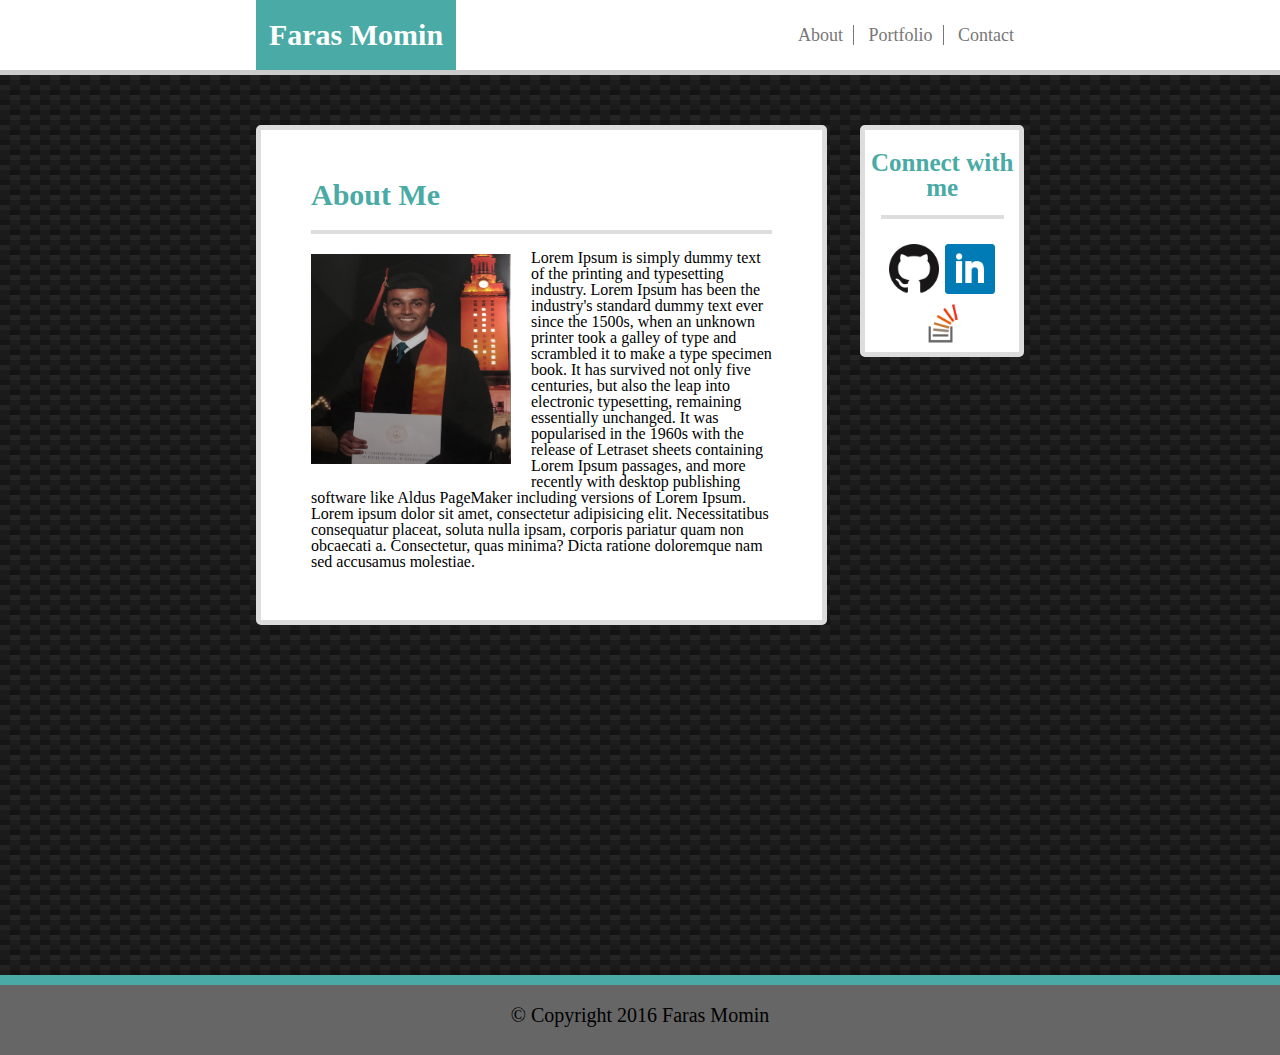
<file: index.html>
<!DOCTYPE html>
<html>

<head>
	<title>About Me</title>
	<link rel="stylesheet" type="text/css" href="Assets/css/reset.css">
	<link rel="stylesheet" type="text/css" href="Assets/css/style.css">
</head>

<body>
	<!--Name and Navigation options-->	
	<header>
		<div> <h2>Faras Momin</h2> </div>
		
		<nav>
			<a class="sideSeparator" href="index.html">About</a>  
			<a class="sideSeparator" href="portfolio.html">Portfolio</a> 
			<a href="contact.html">Contact</a>
		</nav>
			
		</header>

	<div class="wrapper">	
		<!-- Main Content Box -->
		<section>
			<div>
				<h2 id="sectionDivH2">About Me</h2>
			</div>

			<!-- to create the underline/separation line -->
			<div class="line-separator1"></div>

			<content>
				<img src="Assets/images/Faras.jpg"/>
				
				<br>
				<p>Lorem Ipsum is simply dummy text of the printing and typesetting industry. Lorem Ipsum has been the industry's standard dummy text ever since the 1500s, when an unknown printer took a galley of type and scrambled it to make a type specimen book. It has survived not only five centuries, but also the leap into electronic typesetting, remaining essentially unchanged. It was popularised in the 1960s with the release of Letraset sheets containing Lorem Ipsum passages, and more recently with desktop publishing software like Aldus PageMaker including versions of Lorem Ipsum.</p>

				<p>Lorem ipsum dolor sit amet, consectetur adipisicing elit. Necessitatibus consequatur placeat, soluta nulla ipsam, corporis pariatur quam non obcaecati a. Consectetur, quas minima? Dicta ratione doloremque nam sed accusamus molestiae.</p>
				
			</content>	
			
		</section>

		<!--weblinks to connect with me -->	
		<aside>
			<div>
				<h3> Connect with me </h3>
			</div>
			
			<!-- to create the underline/separation line -->
			<div class="line-separator2"></div>

			<div>
				<a href="https://github.com/famomin" target="_blank"> <img class="imageclass" src="Assets/images/github.png" /></a>
				<a href="https://www.linkedin.com/in/farasmomin" target="_blank"> <img class="imageclass"  src="Assets/images/LinkedIn.png" /></a>
				<a href="http://stackoverflow.com/users/7024970/famomin" target="_blank"><img class="imageclass" src="Assets/images/StackOverFlow.png" /></a>
			</div>
		</aside>
		
		<div id="push"></div>
	</div>
		
	<footer>
		<h4> &#169; Copyright 2016 Faras Momin</h4>		
	</footer>
	

</body>
</html>
</file>
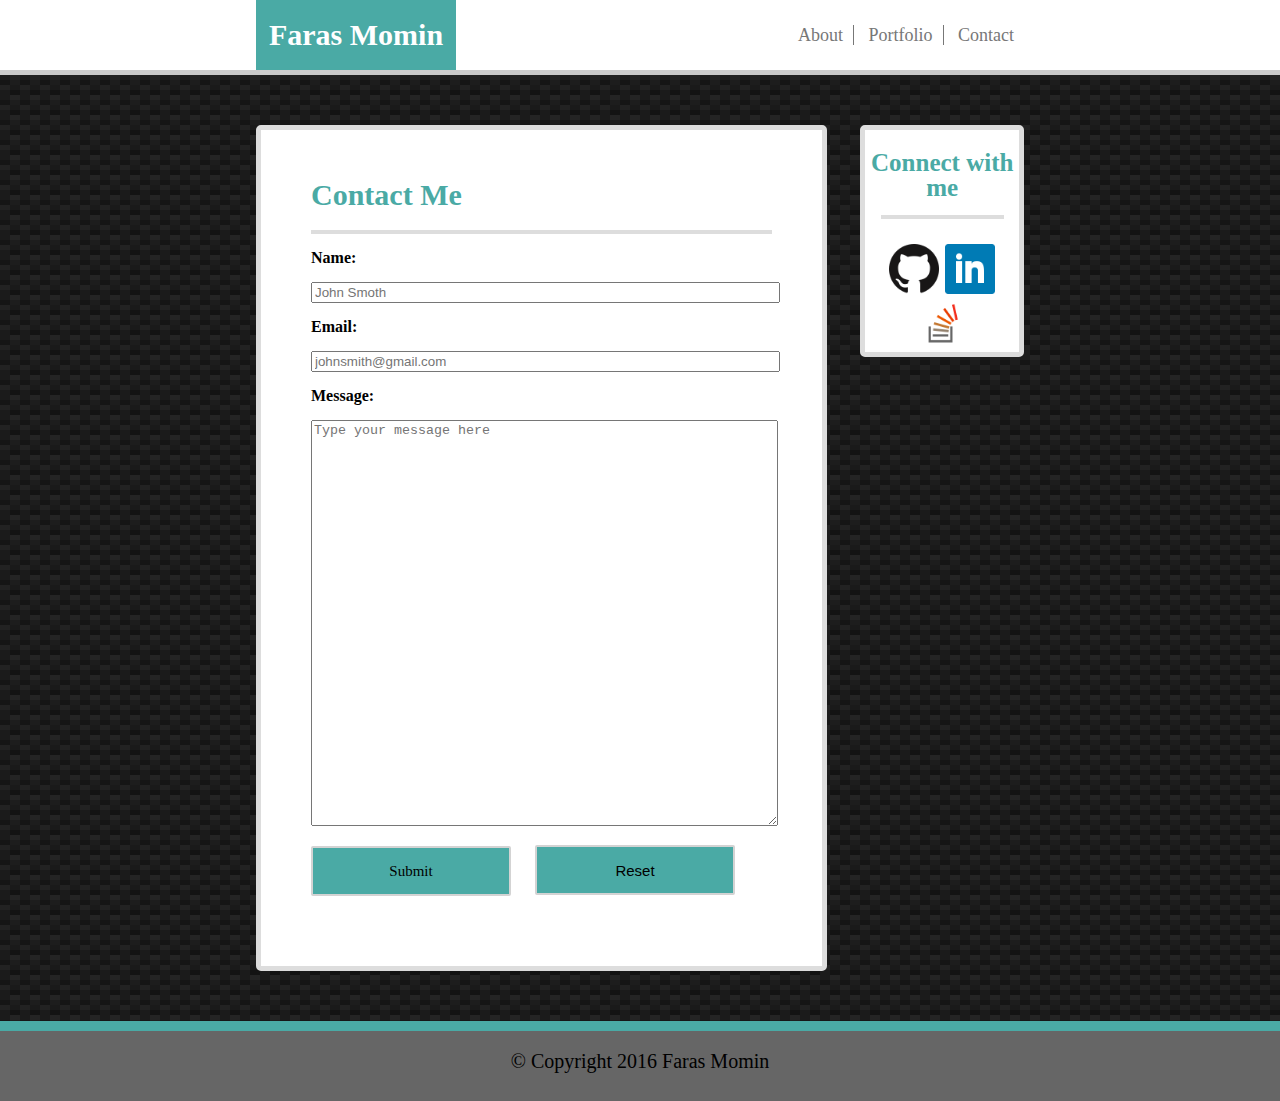
<file: contact.html>
<!DOCTYPE html>
<html>

<head>
	<title>About Me</title>
	<link rel="stylesheet" type="text/css" href="Assets/css/reset.css">
	<link rel="stylesheet" type="text/css" href="Assets/css/style.css">
</head>

<body>
	<!--Name and Navigation options-->	
	<header>
		<div> <h2>Faras Momin</h2> </div>
		
		<nav>
			<a class="sideSeparator" href="index.html">About</a>  
			<a class="sideSeparator" href="portfolio.html">Portfolio</a> 
			<a href="contact.html">Contact</a>
		</nav>
			
		</header>

	<div class="wrapper">	

		<!-- Main Content Box -->
		<section>
			<form action="#" method="get" enctype="multipart/form-data">
				<div>
					<h2 id="sectionDivH2">Contact Me</h2>
				</div>

				<!-- to create the underline/separation line -->
				<div class="line-separator1"></div>
				<br>

				<div class="boldClass">Name:</div><br>
	  			<input class="singleLineInput" type="text" placeholder="John Smoth"><br><br>
	  			
	  			<div class="boldClass">Email:</div><br>
	  			<input class="singleLineInput" type="text" placeholder="johnsmith@gmail.com"><br><br>
	  			
	  			<div class="boldClass">Message:</div><br>
	  			<textarea class="multipleLineInput" type="text" placeholder="Type your message here"></textarea><br><br>

	  			<input class="buttonsSubmitReset" id="submitButton" type="submit" value="Submit" />

	  			<input class="buttonsSubmitReset" type="reset" value="Reset" />
		
			</form>	
		</section>

		<!--weblinks to connect with me -->	
		<aside>
			<div>
				<h3> Connect with me </h3>
			</div>
			
			<!-- to create the underline/separation line -->
			<div class="line-separator2"></div>

			<div>
				<a href="https://github.com/famomin" target="_blank"> <img class="imageclass" src="Assets/images/github.png" /></a>
				<a href="https://www.linkedin.com/in/farasmomin" target="_blank"> <img class="imageclass"  src="Assets/images/LinkedIn.png" /></a>
				<a href="http://stackoverflow.com/users/7024970/famomin" target="_blank"><img class="imageclass" src="Assets/images/StackOverFlow.png" /></a>
			</div>
		</aside>
		
		<div id="push"></div>
	</div>
		
	<footer>
		<h4> &#169; Copyright 2016 Faras Momin</h4>		
	</footer>
	
</body>
</html>
</file>
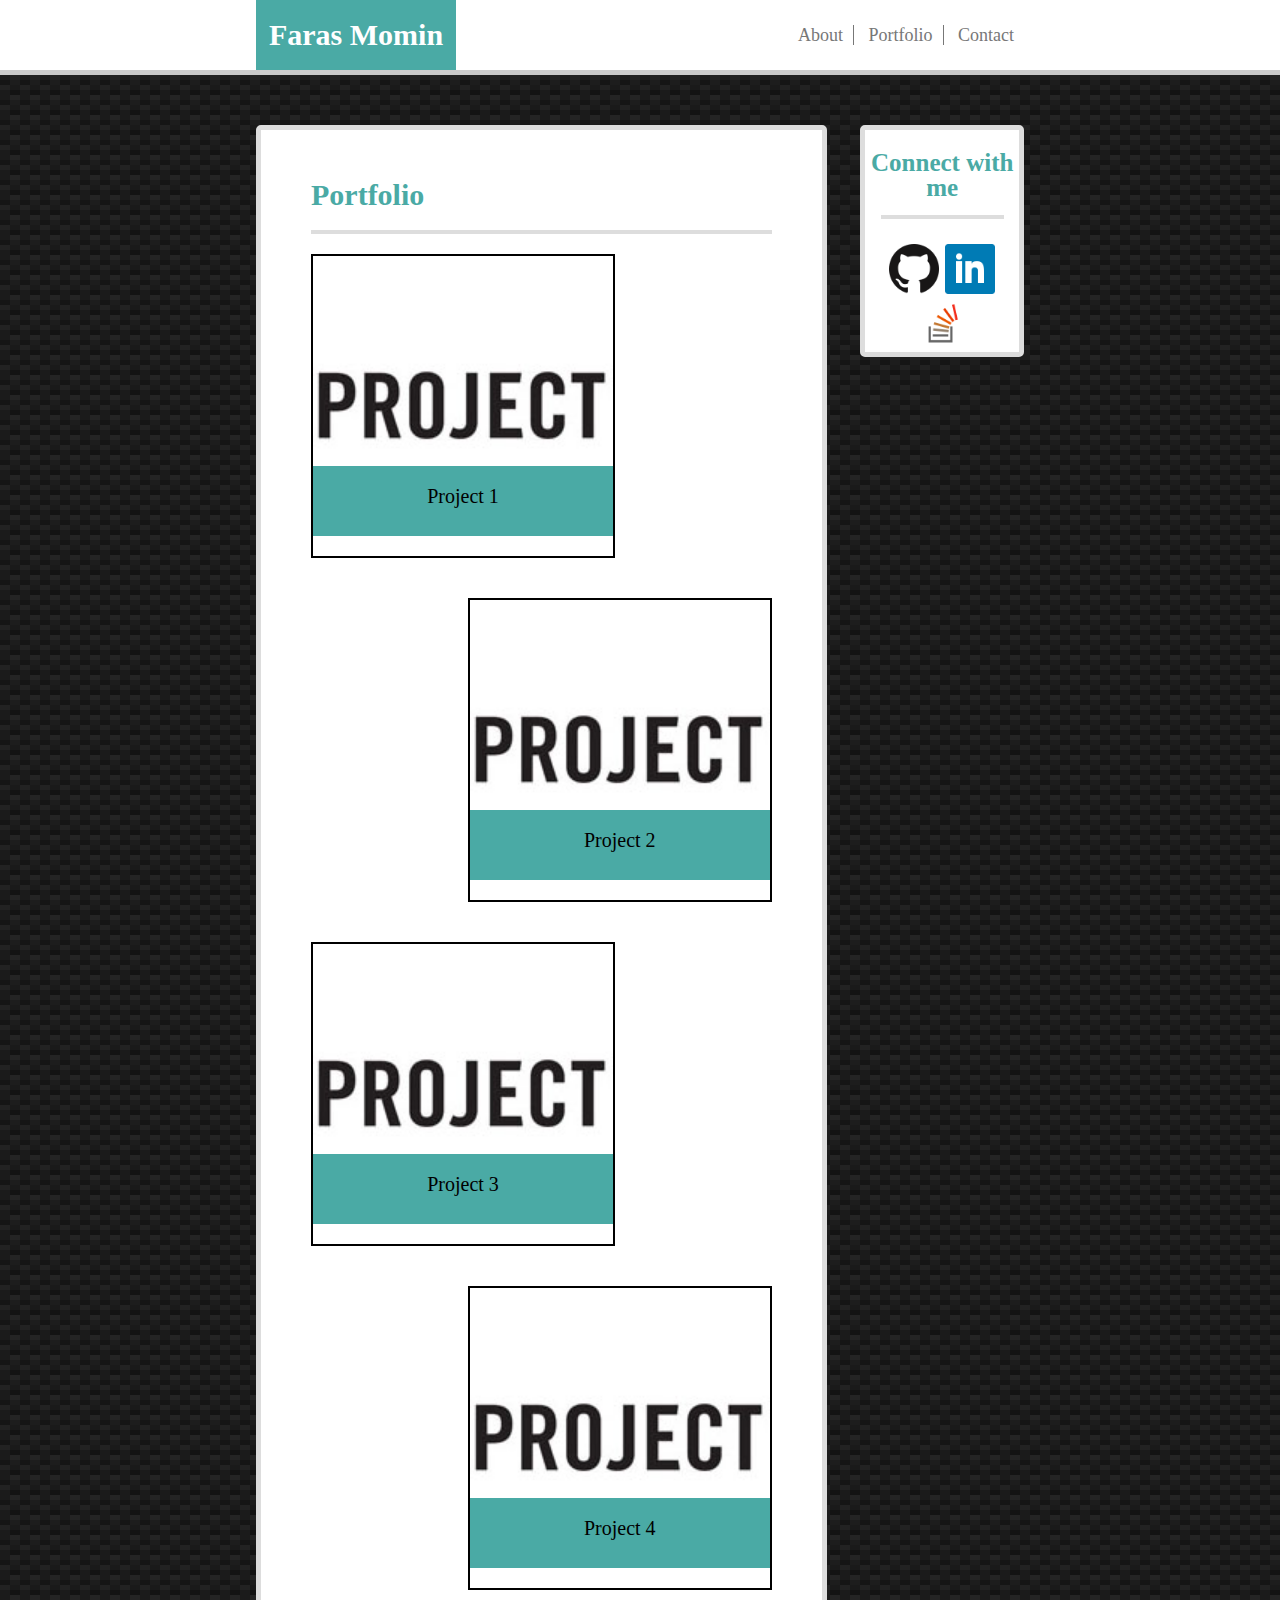
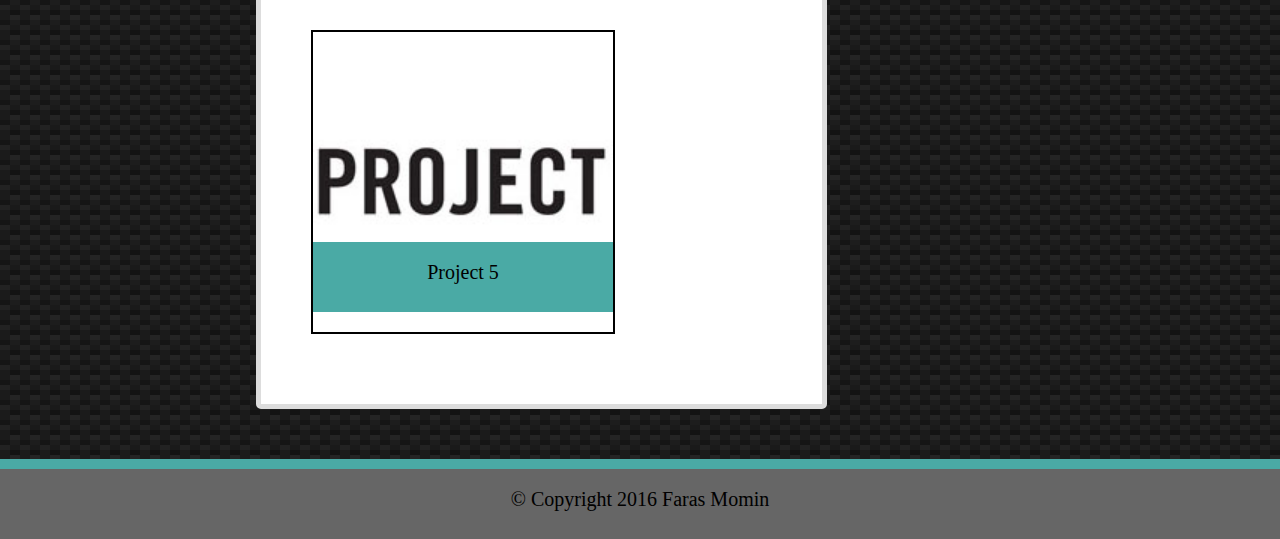
<file: portfolio.html>
<!DOCTYPE html>
<html>

<head>
	<title>About Me</title>
	<link rel="stylesheet" type="text/css" href="Assets/css/reset.css">
	<link rel="stylesheet" type="text/css" href="Assets/css/style.css">
</head>

<body>
	<!--Name and Navigation options-->	
	<header>
		<div> <h2>Faras Momin</h2> </div>
		
		<nav>
			<a class="sideSeparator" href="index.html">About</a>  
			<a class="sideSeparator" href="portfolio.html">Portfolio</a> 
			<a href="contact.html">Contact</a>
		</nav>
			
		</header>

	<div class="wrapper">

		<!-- Main Content Box for portfolio projects -->
		<section>
			<div>
				<h2 id="sectionDivH2">Portfolio</h2>
			</div>

			<!-- to create the underline/separation line -->
			<div class="line-separator1"></div>
			
			<!-- project 1 -->
			<div style="float: left" class="sectionDivImg">
				<img class="imageSizeProjects" src="Assets/images/Project.jpg"/>
				<div class="classPortfolioName">Project 1</div>
			</div>

			<!-- project 2 -->
			<div style="float: right" class="sectionDivImg">
				<img class="imageSizeProjects" src="Assets/images/Project.jpg"/>
				<div class="classPortfolioName">Project 2</div>
			</div>
			
			<!-- project 3 -->
			<div style="float: left" class="sectionDivImg">
				<img class="imageSizeProjects" src="Assets/images/Project.jpg"/>
				<div class="classPortfolioName">Project 3</div>
			</div>

			<!-- project 4 -->
			<div style="float: right" class="sectionDivImg">
				<img class="imageSizeProjects" src="Assets/images/Project.jpg"/>
				<div class="classPortfolioName">Project 4</div>
			</div>

			<!-- project 5 -->
			<div style="float: left" class="sectionDivImg">
				<img class="imageSizeProjects" src="Assets/images/Project.jpg"/>
				<div class="classPortfolioName">Project 5</div>
			</div>	
			
		</section>

		<!--weblinks to connect with me -->	
		<aside>
			<div>
				<h3> Connect with me </h3>
			</div>
			
			<!-- to create the underline/separation line -->
			<div class="line-separator2"></div>

			<div>
				<a href="https://github.com/famomin" target="_blank"> <img class="imageclass" src="Assets/images/github.png" /></a>

				<a href="https://www.linkedin.com/in/farasmomin" target="_blank"> <img class="imageclass"  src="Assets/images/LinkedIn.png" /></a>
				
				<a href="http://stackoverflow.com/users/7024970/famomin" target="_blank"><img class="imageclass" src="Assets/images/StackOverFlow.png" /></a>
			</div>
		</aside>
		
		<div id="push"></div>
	</div>
		
	<footer>
		<h4> &#169; Copyright 2016 Faras Momin</h4>		
	</footer>

</body>
</html>
</file>
<file: Assets/css/style.css>
/* common elements on all pages including header, footer, contact me page and the content area box. */
/*for whole body */
html {
	height: 100%;
	margin: 0px;
}

body {
	height: 100%;
	margin: 0px;
	
	background:
	linear-gradient(27deg, #151515 5px, transparent 5px) 0 5px,
	linear-gradient(207deg, #151515 5px, transparent 5px) 10px 0px,
	linear-gradient(27deg, #222 5px, transparent 5px) 0px 10px,
	linear-gradient(207deg, #222 5px, transparent 5px) 10px 5px,
	linear-gradient(90deg, #1b1b1b 10px, transparent 10px),
	linear-gradient(#1d1d1d 25%, #1a1a1a 25%, #1a1a1a 50%, transparent 50%, transparent 75%, #242424 75%, #242424);
	background-color: #131313;
	background-size: 20px 20px;
}

.wrapper {
	min-height: 100%;
	margin-left:20%;
	margin-right:20%;
	margin-bottom: auto;
}

/* header section with name and navigations */
header {
	height: 70px;
	width: 100%;
	background-color: #ffffff;
	font-family: "Times New Roman";
	border-bottom: 5px solid #cccccc;
}

/* name header */
header div h2 {
	margin-top:0px;
	margin-left:20%;
	padding-top: 20px;
	float:left;
	font-size: 30px;
	height: 50px;
	width: 200px;
	text-align: center;
	font-weight: bold;
	background-color: #4aaaa5;
	color: white;
}

/* navigation header */
header nav {
	float:right;
	font-size: 18px;
	padding-top: 26px;
	margin-right: 20%;
}

header nav a:link {
	text-decoration: none;
	padding-left: 10px;
	padding-right: 10px;
	color: #777777;
}

header nav a:hover {
	font-weight: bold;
}

header nav a:visited {
	text-decoration: none;
	color: #777777;
}

/*border to add between three navi options */
.sideSeparator {
	border-right: 1px solid #777777;
}

/*Main Content Box */
section {
	float: left;
	margin-top: 50px;
	margin-bottom: 50px;
	padding: 50px;
	background-color: #ffffff;
	border: 5px solid #dddddd;
	border-radius: 5px;
	min-height: 200px;
	width: 60%;
	overflow: auto;
}

#sectionDivH2 {
	font-size: 30px;
	font-weight: bold;
	color: #4aaaa5;
}

.line-separator1{
	padding:10px;
	border-bottom: 4px solid #dddddd;
	clear:both;
}

/* Connect with me box */
aside {
	margin-top: 50px;
	margin-bottom: 50px;
	padding-top: 20px;
	float: right;
	min-height: 150px;
	overflow: auto;
	width: 20%;
	text-align: center;
	color: #4aaaa5;
	font-size: 25px;
	font-weight: bold;
	background-color: #ffffff;
	border: 5px solid #dddddd;
	border-radius: 5px;
}

.imageclass {
	height: 50px;
	width: 50px;
}

.line-separator2{
	margin:10%;
	margin-bottom:25px;
	border-bottom: 4px solid #dddddd;
}


/* Footer */
footer {
	clear: both;
	font-size: 20px;
	border-top: 10px solid #4aaaa5;
	padding-top: 25px;
	height: 50px;
	width: 100%;
	background-color: #666666;
	padding-top: 20px;
	text-align: center;
}

#push {
	height: 50px;
}


/*- - - - - - - - - - - - - - - - - - - - - - - - - - - - - - - -*/
/* - - - - - - - - - - - - -Page Specific - - - - - - - - - - - -*/
/*- - - - - - - - - - - - - - - - - - - - - - - - - - - - - - - -*/
/* About me Page */
content img {
	float: left;
	height: 210px;
	width: 200px;
	padding-top: 20px;
	padding-right: 20px;
	padding-bottom: 20px;
}

/*- - - - - - - - - - - - - - - - - - - - - - - - - - - - - - - -*/
/* Portfolio page */
.sectionDivImg {
	position: relative;
	height: 300px;
	width: 300px;
	border: 2px solid black;
	margin-top: 20px;
	margin-bottom: 20px;
	z-index: 0;
}

.imageSizeProjects {
	height: 300px;
	width: 300px;
}

.classPortfolioName {
	position: absolute;
	bottom: 20px;
	left: 0px;
	height: 50px;
	width: 300px;
	padding-top:20px;
	font-size: 20px;
	text-align: center;
	background-color: #4aaaa5;
	z-index: 999;
}

/*buttons*/
#submitButton {
	margin-bottom: 20px;
	font-family: "Times New Roman";
}

/*- - - - - - - - - - - - - - - - - - - - - - - - - - - - - - - -*/
/* Contact Me page */
.boldClass {
	font-weight: bold;
}
.singleLineInput {
	width: 100%;
}

.multipleLineInput {
	width: 100%;
	height: 400px;
}

.buttonsSubmitReset {
	height: 50px;
	width: 200px;
	font-size: 15px;
	margin-right: 20px;
	border: 2px solid lightgray;
	border-radius: 2px;
	background-color: #4aaaa5;
}
</file>
